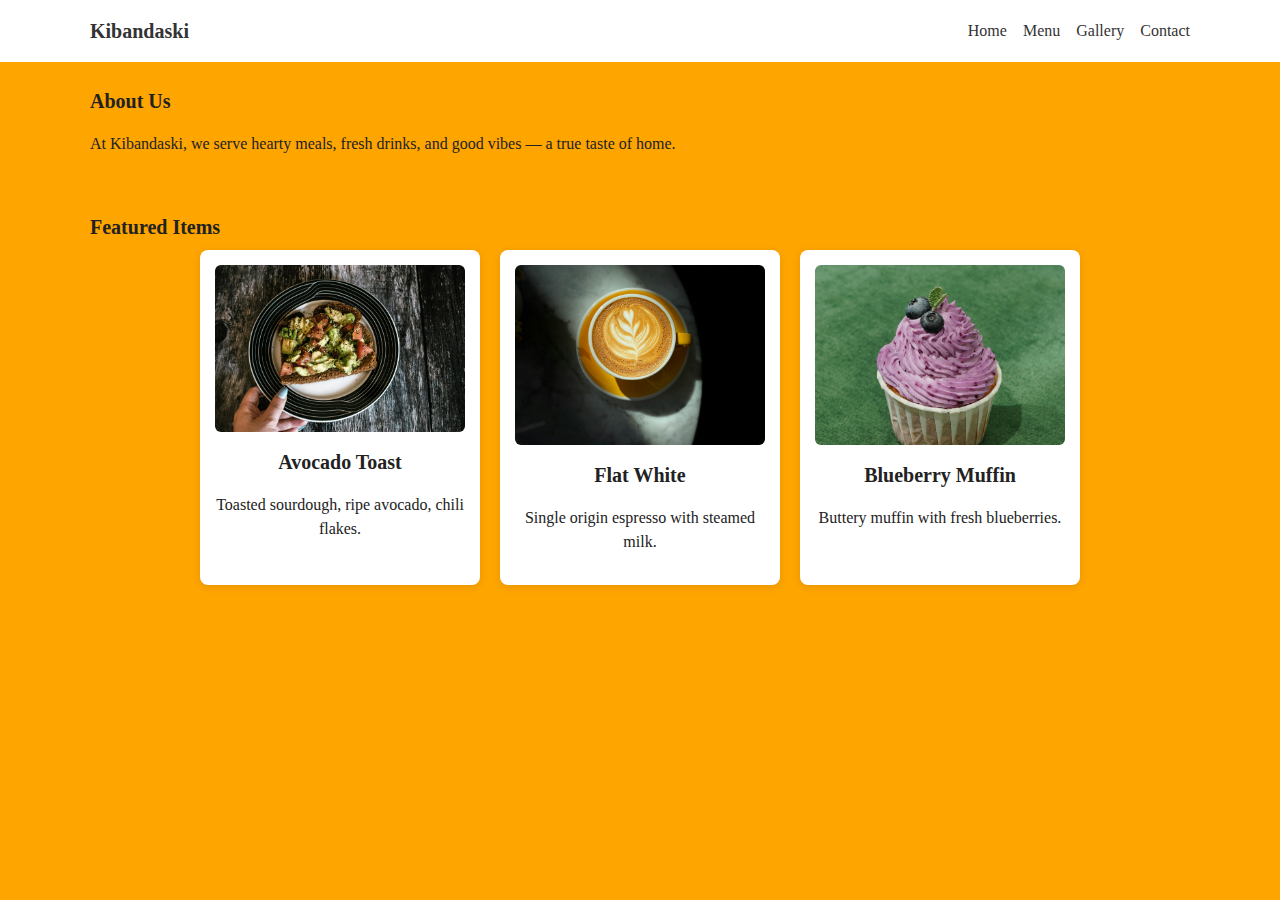
<file: index.html>
<!doctype html>
<html lang="en">
<head>
  <meta charset="utf-8" />
  <meta name="viewport" content="width=device-width, initial-scale=1" />
  <title>Home — Kibandaski</title>
  <link rel="stylesheet" href="css/style.css" />
</head>
<body>
  <header class="site-header">
    <div class="container header-inner">
      <a class="brand" href="index.html">Kibandaski</a>
      <nav class="site-nav">
        <a href="index.html">Home</a>
        <a href="menu.html">Menu</a>
        <a href="gallery.html">Gallery</a>
        <a href="contact.html">Contact</a>
      </nav>
    </div>
  </header>

  <main>
    <section class="intro container">
      <h2>About Us</h2>
      <p>At Kibandaski, we serve hearty meals, fresh drinks, and good vibes — a true taste of home.</p>
    </section>

    <section class="featured container">
      <h2>Featured Items</h2>
      <div class="cards">
        <article class="card">
          <img src="images/pexels-fotios-photos-1147687.jpg" width="300" height="300" alt="Dish 1" />
          <h3>Avocado Toast</h3>
          <p>Toasted sourdough, ripe avocado, chili flakes.</p>
        </article>
        <article class="card">
          <img src="images/pexels-eyad-tariq-2217318-3879495.jpg" width="300" height="300" alt="Dish 2" />
          <h3>Flat White</h3>
          <p>Single origin espresso with steamed milk.</p>
        </article>
        <article class="card">
          <img src="images/pexels-nadin-sh-78971847-18955551.jpg" width="300" height="300" alt="Dish 3" />
          <h3>Blueberry Muffin</h3>
          <p>Buttery muffin with fresh blueberries.</p>
        </article>
      </div>
    </section>
  </main>
  <script src="js/main.js"></script>
</body>
</html>
</file>
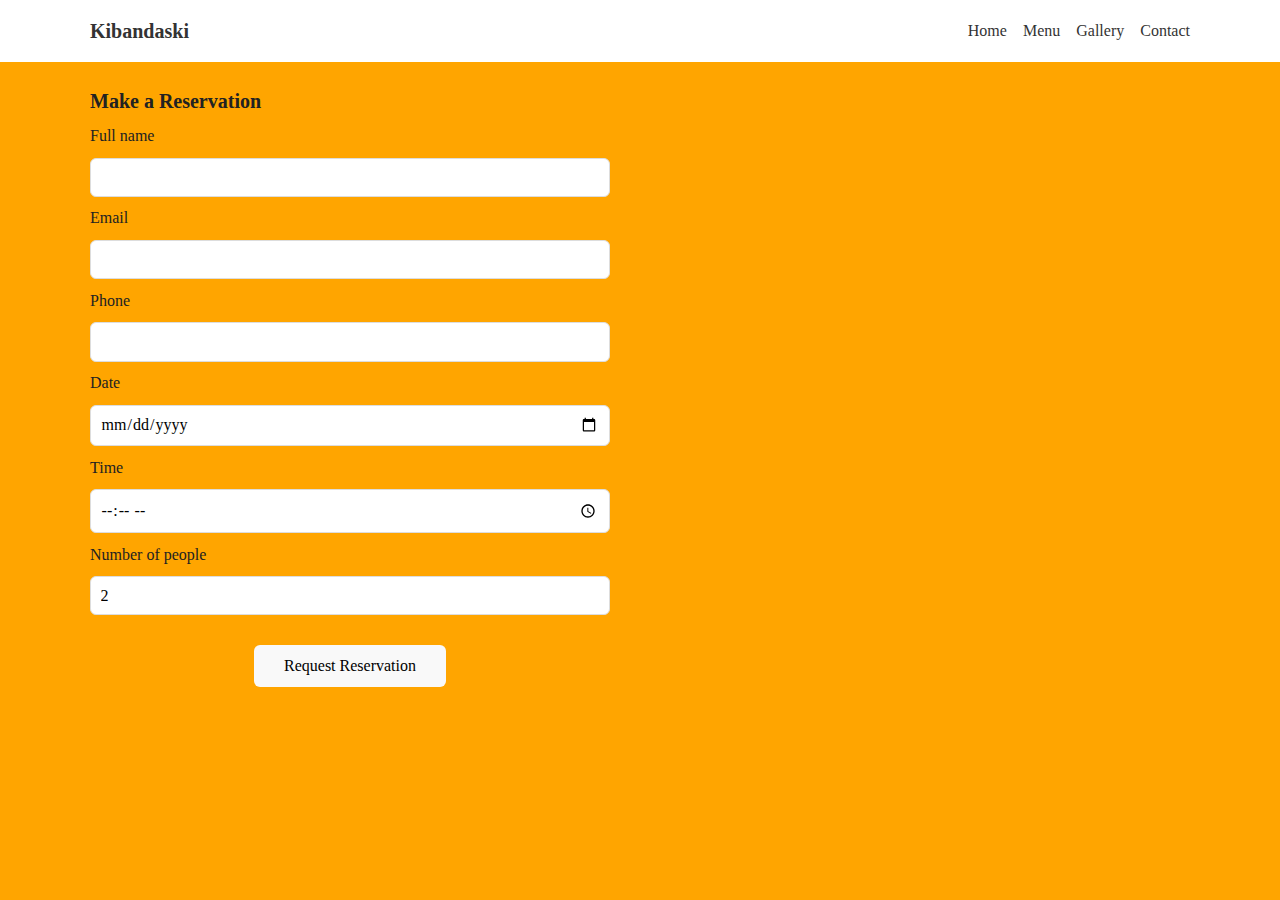
<file: contact.html>
<!doctype html>
<html lang="en">
<head>
<meta charset="utf-8" />
<meta name="viewport" content="width=device-width, initial-scale=1" />
<title>Contact — Kibandaski</title>
<link rel="stylesheet" href="css/style.css" />
</head>
<body>
<header class="site-header">
  <div class="container header-inner">
    <a class="brand" href="index.html">Kibandaski</a>
    <nav class="site-nav">
      <a href="index.html">Home</a>
      <a href="menu.html">Menu</a>
      <a href="gallery.html">Gallery</a>
      <a href="contact.html">Contact</a>
    </nav>
  </div>
</header>



<main>
<section class="container contact-section">
<h1>Make a Reservation</h1>
<form id="reservation-form" class="form">
<label for="name">Full name</label>
<input id="name" name="name" type="text" required />


<label for="email">Email</label>
<input id="email" name="email" type="email" required />


<label for="phone">Phone</label>
<input id="phone" name="phone" type="tel" required />


<label for="date">Date</label>
<input id="date" name="date" type="date" required />


<label for="time">Time</label>
<input id="time" name="time" type="time" required />


<label for="people">Number of people</label>
<input id="people" name="people" type="number" min="1" max="20" value="2" required />


<button type="submit" class="btn tab-btn">Request Reservation</button>
</form>
<div id="form-msg" class="form-msg" aria-live="polite"></div>
</section>
</main>
<script src="js/main.js"></script>
</body>
</html>
</file>
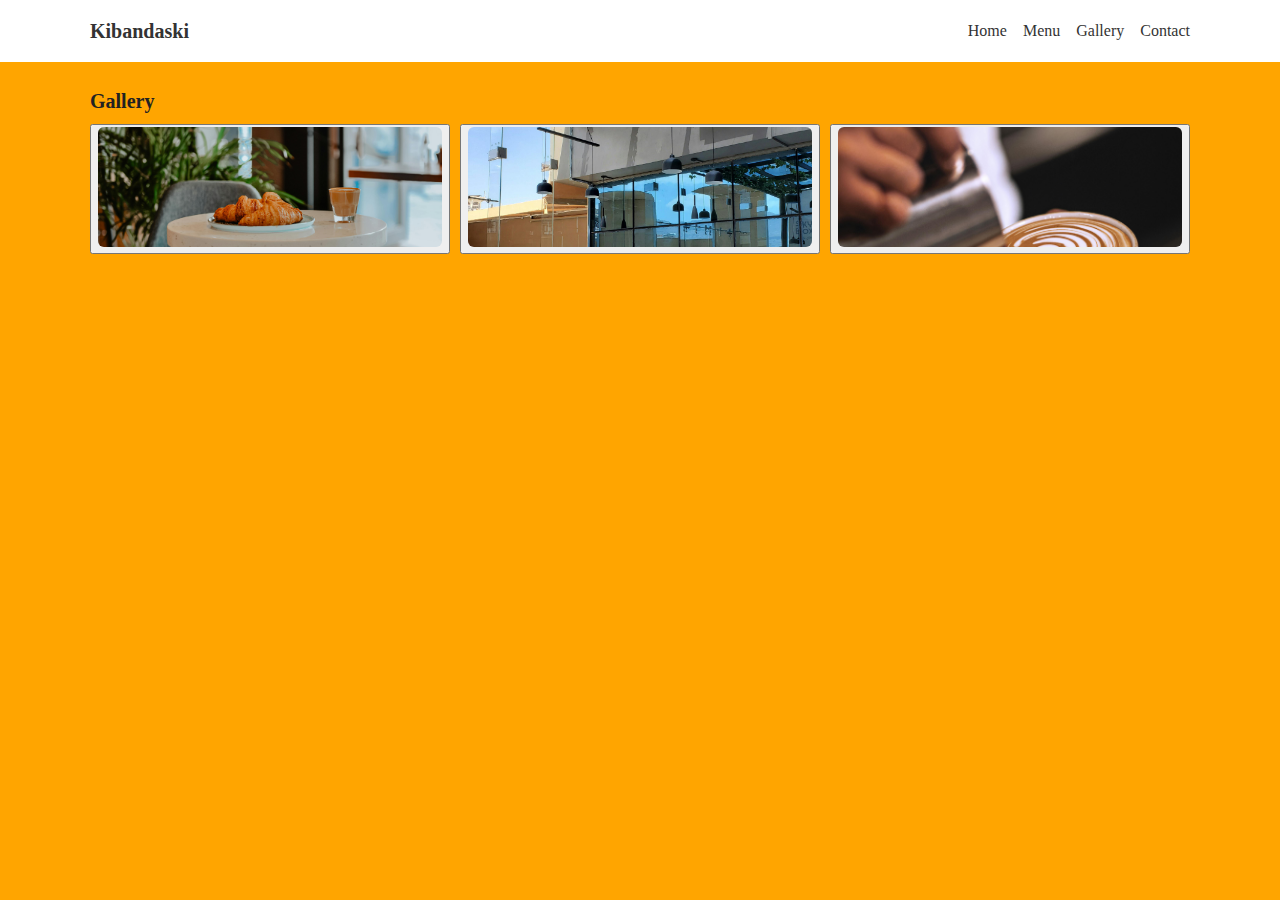
<file: gallery.html>
<!doctype html>
<html lang="en">
<head>
<meta charset="utf-8" />
<meta name="viewport" content="width=device-width, initial-scale=1" />
<title>Gallery — Kibandaski</title>
<link rel="stylesheet" href="css/style.css" />
</head>
<body>
    <header class="site-header">
  <div class="container header-inner">
    <a class="brand" href="index.html">Kibandaski</a>
    <nav class="site-nav">
      <a href="index.html">Home</a>
      <a href="menu.html">Menu</a>
      <a href="gallery.html">Gallery</a>
      <a href="contact.html">Contact</a>
    </nav>
  </div>
</header>
<main>
<section class="container gallery-section">
<h1>Gallery</h1>
<div class="gallery-grid">
<button class="gallery-item" data-src="images/pexels-kaderdygnn-9818871"><img src="images/pexels-kaderdygnn-9818871.jpg" alt="Gallery 1" /></button>
<button class="gallery-item" data-src="images/pexels-aziza-mohammed-903013688-31385930"><img src="images/pexels-aziza-mohammed-903013688-31385930.jpg" alt="Gallery 2" /></button>
<button class="gallery-item" data-src="images/pexels-masudriguez-18358081"><img src="images/pexels-masudriguez-18358081.jpg" alt="Gallery 3" /></button>
<script src="js/main.js"></script>
</body>
</html>
</file>
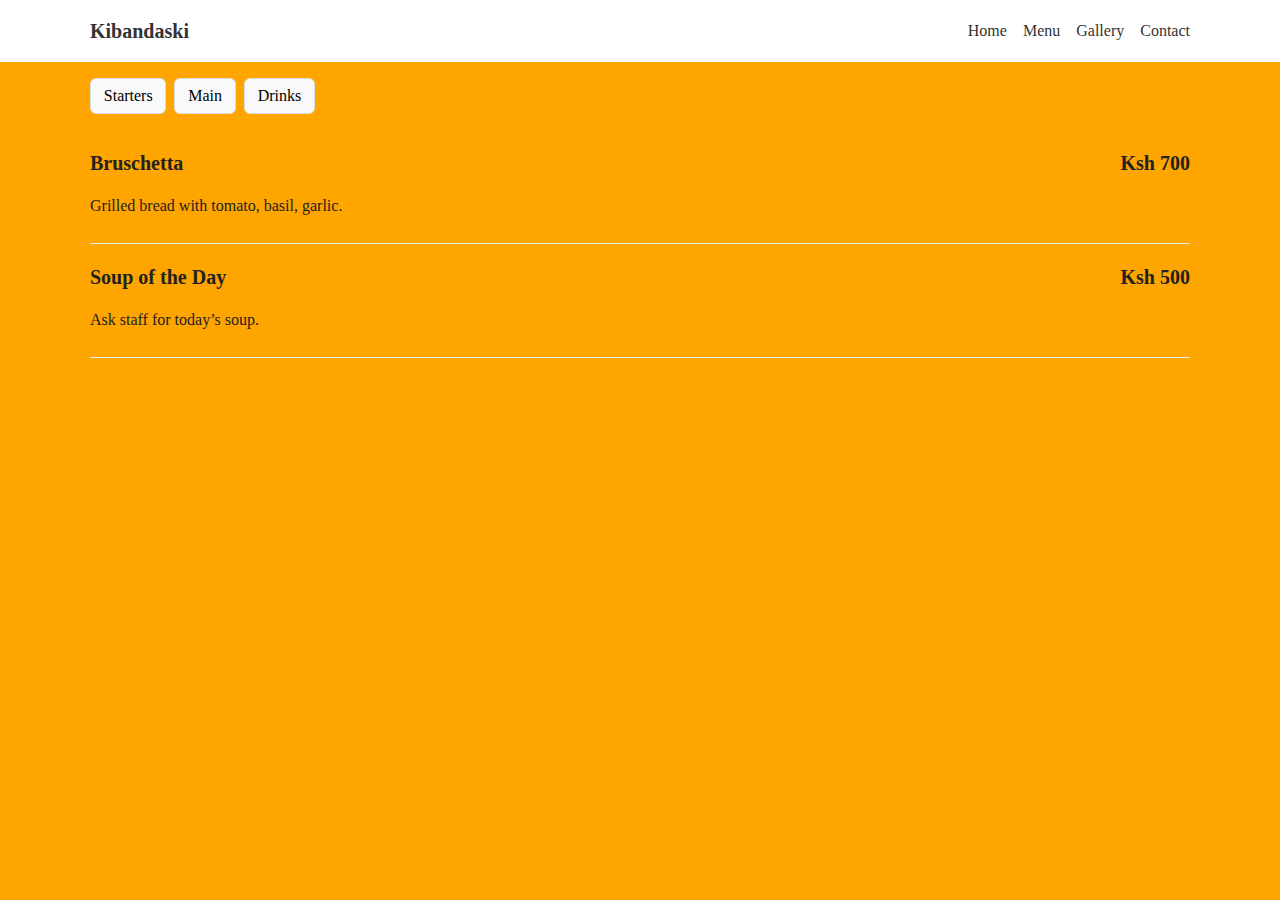
<file: menu.html>
<!doctype html>
<html lang="en">
<head>
  <meta charset="utf-8" />
  <meta name="viewport" content="width=device-width, initial-scale=1" />
  <title>Menu — Kibandaski</title>
  <link rel="stylesheet" href="css/style.css" />
</head>
<body>
  <header class="site-header">
    <div class="container header-inner">
      <a class="brand" href="index.html">Kibandaski</a>
      <nav class="site-nav">
        <a href="index.html">Home</a>
        <a href="menu.html">Menu</a>
        <a href="gallery.html">Gallery</a>
        <a href="contact.html">Contact</a>
      </nav>
    </div>
  </header>

  <main>
    <section class="menu-section container">
      
      <!-- Tabs control buttons -->
      <div class="menu-controls">
        <button class="tab-btn" data-tab="starters">Starters</button>
        <button class="tab-btn" data-tab="main">Main</button>
        <button class="tab-btn" data-tab="drinks">Drinks</button>
      </div>

      <div id="menu-list" class="menu-list">
        <!-- Starters (default visible) -->
        <div class="menu-tab" data-tab-content="starters">
          <article class="menu-item">
            <h3>Bruschetta <span class="price">Ksh 700</span></h3>
            <p>Grilled bread with tomato, basil, garlic.</p>
          </article>
          <article class="menu-item">
            <h3>Soup of the Day <span class="price">Ksh 500</span></h3>
            <p>Ask staff for today’s soup.</p>
          </article>
        </div>

        <!-- Main -->
        <div class="menu-tab hidden" data-tab-content="main">
          <article class="menu-item">
            <h3>Grilled Chicken Sandwich <span class="price">Ksh 900</span></h3>
            <p>Served with crisp greens and aioli.</p>
          </article>
          <article class="menu-item">
            <h3>Quinoa Salad <span class="price">Ksh 800</span></h3>
            <p>Seasonal greens, roasted veg, lemon vinaigrette.</p>
          </article>
        </div>

        <!-- Drinks -->
        <div class="menu-tab hidden" data-tab-content="drinks">
          <article class="menu-item">
            <h3>Flat White <span class="price">Ksh 300</span></h3>
            <p>Espresso and silky steamed milk.</p>
          </article>
          <article class="menu-item">
            <h3>Fresh Orange Juice <span class="price">Ksh 250</span></h3>
            <p>Cold pressed daily.</p>
          </article>
        </div>
      </div>
    </section>
  </main>



  <script src="js/main.js"></script>
  
</body>
</html>
</file>
<file: css/style.css>
/* global / background */
html, body {
  height: 100%;
  margin: 0;
  background: orange;
  font-family: "Times New Roman", Times, serif;
  font-size: 16px; 
  color: #222;
  line-height: 1.5; 
}

/* Headings same font & size */
h1, h2, h3, h4, h5, h6 {
  font-family: inherit;
  font-size: 20px;   
  font-weight: bold; 
  margin: 0.5rem 0;
}

/* Links, buttons, form inputs also inherit */
a, button, input, textarea {
  font-family: inherit;
  font-size: inherit;
}

/* basic container to center and add padding */
.container {
  max-width: 1100px;
  margin: 0 auto;
  padding: 1rem;
}

/*header/footer white  */
.site-header, .site-footer {
  background: #fff;
}


.header-inner {
  display: flex;
  align-items: center;
  justify-content: space-between;
}

.brand {
  font-weight: bold;
  font-size: 1.25rem;
  color: #333;
  text-decoration: none;
}

.site-nav {
  display: flex;
  gap: 1rem;
}

.site-nav a {
  text-decoration: none;
  color: #333;
  font-weight: 500;
}

.site-nav a:hover {
  text-decoration: underline;
}

/* Footer */
.site-footer {
  border-top: 1px solid #eee;
  padding: 1rem 0;
  margin-top: 2rem;
  background: #fff;
  text-align: center;
}

.footer-nav {
  display: flex;
  justify-content: center;
  gap: 1rem;
  margin-top: 0.5rem;
}

.footer-nav a {
  color: #333;
  text-decoration: none;
}

.footer-nav a:hover {
  text-decoration: underline;
}


/* Simple reset */
.nav-toggle{
  display:none;
  border:0;
  background:transparent;
  font-size:1.25rem
}

/* Hero */
/* .hero{
    position:relative;
    overflow:hidden
}

.hero-img{
  width:100%;
  height:320px;
  object-fit:cover;
  filter:brightness(0.85)
}

.hero-content{
  position:absolute;
  left:1rem;
  bottom:1.5rem;
  color:#fff
}

.hero-content h1{
  font-size:2rem;
  margin-bottom:0.25rem
} */

.btn{
  display:inline-block;
  background:var(--accent);
  color:#fff;
  padding:0.6rem 1rem;
  border-radius:6px;
  text-decoration:none
}


/* Cards */
.cards{
    display: flex;
    flex-wrap: wrap;
    gap: 20px;
    justify-content: center;
}
.card{
    width: 250px;
    background: #fff;
    border-radius: 8px;
    box-shadow: 0 2px 8px rgba(0,0,0,0.1);
    text-align: center;
    padding: 15px;
}
.card img{
    width: 100%;          
    height: auto;         
    border-radius: 6px;  
    object-fit: cover;    
    max-height: 180px;    
}


/* Menu */
.menu-section h1{
  margin-bottom:1rem
}

.menu-controls{
  display:flex;
  gap:0.5rem;
  margin-bottom:1rem
}

.tab-btn{
  padding:0.5rem 0.8rem;
  border:1px solid #ddd;
  background:#f9f9f9;
  border-radius:6px
}

.tab-btn.active{
  background:var(--accent);
  color:#fff;
  border-color:var(--accent)
}

.menu-list .menu-item{
  padding:0.6rem 0;
  border-bottom:1px solid #f0f0f0
}

.menu-item h3{
  display:flex;
  justify-content:space-between
}

.hidden{
    display:none;
}


/* Gallery */
.gallery-grid{
  display:grid;
  grid-template-columns:repeat(auto-fit,minmax(150px,1fr));
  gap:0.6rem
}

.gallery-item img{
  width:100%;
  height:120px;
  object-fit:cover;
  border-radius:6px;
  transition:transform .25s
}
.gallery-item img:hover{
  transform:scale(1.05)
}

/* Contact form */
.form{
  display:grid;
  gap:0.6rem;
  max-width:520px
}

.form input{
  padding:0.6rem;
  border:1px solid #ddd;
  border-radius:6px}

.form .btn{
  border:0
}

.form-msg{
  margin-top:0.6rem;
  color:green}

.btn.tab-btn {
  display: block;
  margin: 20px auto;   
  padding: 12px 30px;  
  color: #000;
}

/* Responsive */
@media (max-width:800px){
.nav-toggle{
  display:block
}
.site-nav{
  position:absolute;
  right:1rem;top:64px;
  background:#fff;
  padding:0.5rem;
  border-radius:6px;
  flex-direction:column;
  display:none
}
.site-nav.show{
  display:flex
}
.hero-img{
  height:220px
}
.hero-content h1{
  font-size:1.4rem
}
}
</file>
